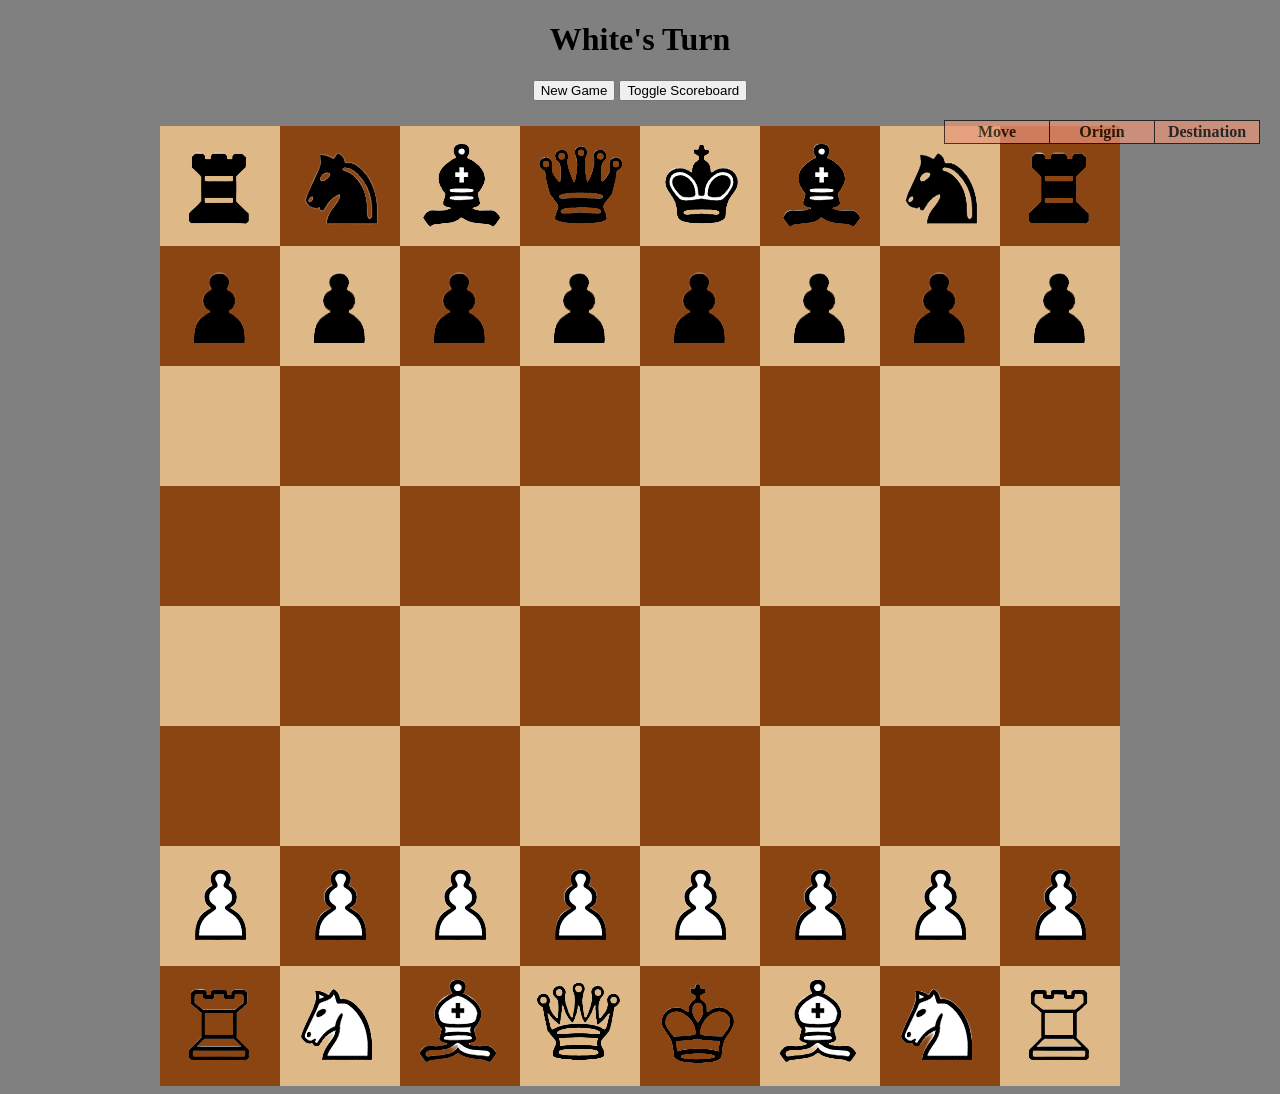
<file: doc/chess.html>
<!DOCTYPE html>
<html lang="en">
<head>
    <meta charset="UTF-8">
    <title>Final Project - Chess</title>
    <link rel="stylesheet" href="../css/chess.css">
    <script src="https://code.jquery.com/jquery-3.6.1.min.js"></script>
</head>

<body>

    <div class="chessBoard">
        <h1 id="turnColor"></h1>
        <button id="resetBoard">New Game</button>
        <button id="hideScore">Toggle Scoreboard</button>
        <table id="chessBoard"></table>
    </div>

    <div class="scoreboard">
        <table id="moves" class="show">
        </table>
    </div>

    <script src="../js/chess.js"></script>

</body>
</html>
</file>
<file: css/chess.css>
/*
CSS sheet for Chess Minigame
Joshua Rogers
CSCI 225 Final Project

01 color
02 layout
03 font
04 other decoration
*/

/*01 Color*/
#chessBoard {
    background-color: gray;
}
.chessPiece{
    background: transparent;
}
.chessPiece-selected{
    background-color: yellow;
}
.chessPiece-move{
    background-color: aqua;
}
.chessPiece-capture{
    background-color: red;
}
td[name="light"]{
    background-color: burlywood;
}
td[name="dark"]{
    background-color: saddlebrown;
}
#moves{
    background-color: darksalmon;
    opacity: 70%;
}
body{
    background-color: gray;
}

/*02 layout*/

.hide{
    visibility: hidden;
}
.chessBoard{
    text-align: center;
}
#chessBoard {
    border-collapse: collapse;
    border-spacing: 0px;
    padding: 0;
    margin-left: auto;
    margin-right: auto;
    margin-top: 25px;
    width: 960px;
    height: 960px;
}
#chessBoard tr,
td {
    height: 120px;
    width: 120px;
    padding: 0;
    margin: 0;
}
.chessPiece , .chessPiece-selected , .chessPiece-move{
    width: 116px;
    height: 116px;
    border: 0;
    padding: 0;
    margin: 0;

}
#moves{
    position: absolute;
    border-collapse: collapse;
    top: 100px;
    right: 0;
    margin: 20px;
}
#moves tr,#moves td, #moves th{
    border: black solid 1px;
    padding: 2px;
    width: 100px;
    text-align: center;
    height: auto;
}
</file>
